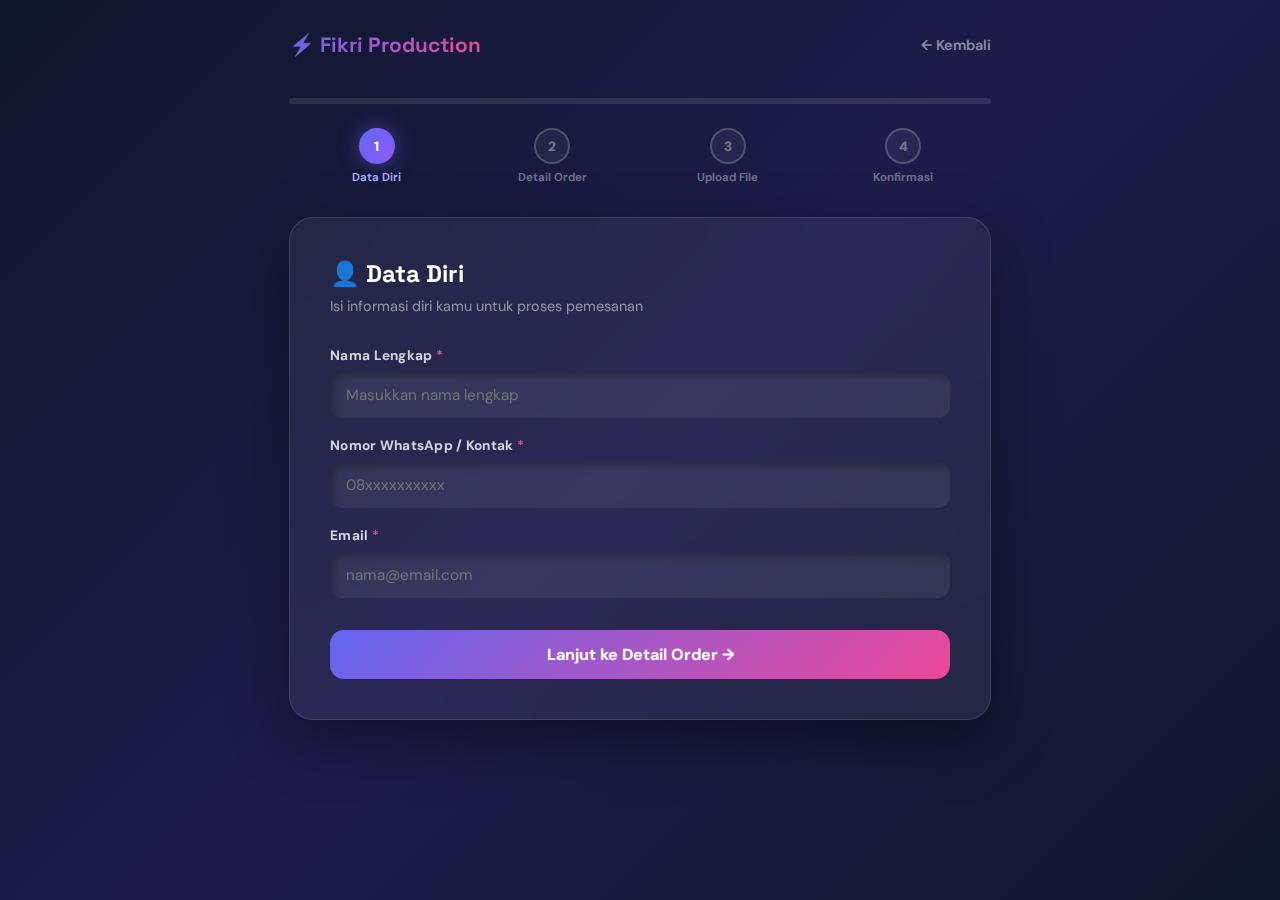
<file: templates/form-pemesanan.html>
<!DOCTYPE html>
<html lang="id">
<head>
  <meta charset="UTF-8"/>
  <meta name="viewport" content="width=device-width, initial-scale=1.0"/>
  <title>Form Pemesanan – Fikri Production</title>
  <link href="https://fonts.googleapis.com/css2?family=Space+Grotesk:wght@400;700;900&family=DM+Sans:wght@400;600;700&display=swap" rel="stylesheet"/>
  <style>
    *, *::before, *::after { box-sizing: border-box; margin: 0; padding: 0; }
    :root {
      --primary:#6366F1; --secondary:#8B5CF6; --accent:#EC4899;
      --success:#10B981; --warning:#F59E0B; --dark:#0F172A;
    }
    body { font-family:'DM Sans',sans-serif; background:linear-gradient(135deg,#0F172A 0%,#1E1B4B 50%,#0F172A 100%); min-height:100vh; color:#fff; }
    .page-wrap { max-width:740px; margin:0 auto; padding:2rem 1.2rem 4rem; }

    /* HEADER */
    .page-header { display:flex; align-items:center; justify-content:space-between; margin-bottom:2.5rem; }
    .logo { font-family:'Space Grotesk',sans-serif; font-size:1.3rem; font-weight:900; background:linear-gradient(135deg,var(--primary),var(--accent)); -webkit-background-clip:text; -webkit-text-fill-color:transparent; text-decoration:none; }
    .back-link { color:rgba(255,255,255,0.5); text-decoration:none; font-size:0.9rem; font-weight:600; display:flex; align-items:center; gap:0.4rem; transition:color 0.2s; }
    .back-link:hover { color:#fff; }

    /* PROGRESS */
    .progress-wrap { margin-bottom:2rem; }
    .progress-bar-bg { background:rgba(255,255,255,0.1); border-radius:8px; height:6px; margin-bottom:1.5rem; }
    .progress-bar-fill { background:linear-gradient(90deg,var(--primary),var(--accent)); border-radius:8px; height:100%; transition:width 0.5s ease; }
    .steps-indicator { display:flex; justify-content:space-between; position:relative; }
    .step-dot-wrap { display:flex; flex-direction:column; align-items:center; gap:0.4rem; flex:1; }
    .step-dot { width:36px; height:36px; border-radius:50%; display:flex; align-items:center; justify-content:center; font-weight:700; font-size:0.85rem; border:2px solid rgba(255,255,255,0.2); background:rgba(255,255,255,0.05); color:rgba(255,255,255,0.4); transition:all 0.3s; }
    .step-dot.active { background:linear-gradient(135deg,var(--primary),var(--secondary)); border-color:transparent; color:#fff; box-shadow:0 0 20px rgba(99,102,241,0.5); }
    .step-dot.done { background:var(--success); border-color:transparent; color:#fff; }
    .step-label { font-size:0.72rem; color:rgba(255,255,255,0.4); text-align:center; font-weight:600; }
    .step-label.active { color:#A5B4FC; }

    /* CARD */
    .form-card {
      background:rgba(255,255,255,0.06);
      backdrop-filter:blur(30px);
      border:1px solid rgba(255,255,255,0.12);
      border-radius:24px;
      padding:2.5rem;
      box-shadow:0 20px 60px rgba(0,0,0,0.4);
    }
    .step-title { font-family:'Space Grotesk',sans-serif; font-size:1.5rem; font-weight:700; margin-bottom:0.5rem; }
    .step-subtitle { color:rgba(255,255,255,0.5); font-size:0.9rem; margin-bottom:2rem; }

    /* STEP PANELS */
    .step-panel { display:none; animation:fadeIn 0.4s ease; }
    .step-panel.active { display:block; }
    @keyframes fadeIn { from{opacity:0;transform:translateY(12px)} to{opacity:1;transform:translateY(0)} }

    /* INPUTS */
    .form-group { margin-bottom:1.2rem; }
    label { display:block; font-size:0.85rem; font-weight:700; color:rgba(255,255,255,0.8); margin-bottom:0.5rem; letter-spacing:0.02em; }
    label span.req { color:var(--accent); }
    input[type=text], input[type=email], input[type=number], input[type=date], select, textarea {
      width:100%; padding:0.8rem 1rem; border-radius:12px; border:none; outline:none;
      background:rgba(255,255,255,0.07);
      box-shadow:inset 3px 3px 8px rgba(0,0,0,0.3), inset -2px -2px 6px rgba(255,255,255,0.04);
      color:#fff; font-family:'DM Sans',sans-serif; font-size:0.95rem;
      transition:box-shadow 0.2s, background 0.2s;
    }
    input:focus, select:focus, textarea:focus {
      background:rgba(99,102,241,0.15);
      box-shadow:inset 3px 3px 8px rgba(0,0,0,0.3), 0 0 0 2px rgba(99,102,241,0.5);
    }
    select option { background:#1E1B4B; }
    textarea { min-height:90px; resize:vertical; }
    .form-row { display:grid; grid-template-columns:1fr 1fr; gap:1rem; }
    @media(max-width:480px){ .form-row{grid-template-columns:1fr;} }

    /* RADIO CARDS */
    .radio-group { display:flex; gap:0.75rem; }
    .radio-card { flex:1; }
    .radio-card input { display:none; }
    .radio-label {
      display:flex; flex-direction:column; align-items:center; justify-content:center; gap:0.3rem;
      padding:1rem; border-radius:14px; cursor:pointer;
      border:2px solid rgba(255,255,255,0.12); background:rgba(255,255,255,0.04);
      text-align:center; transition:all 0.2s; font-weight:600; font-size:0.9rem;
    }
    .radio-label span.icon { font-size:1.6rem; }
    .radio-card input:checked + .radio-label { border-color:var(--primary); background:rgba(99,102,241,0.2); color:#A5B4FC; }

    /* UPLOAD ZONE */
    .upload-zone {
      border:2px dashed rgba(99,102,241,0.4); border-radius:16px; padding:2.5rem;
      text-align:center; cursor:pointer; transition:all 0.3s; background:rgba(99,102,241,0.05);
    }
    .upload-zone:hover, .upload-zone.drag-over { border-color:var(--primary); background:rgba(99,102,241,0.12); }
    .upload-icon { font-size:2.5rem; margin-bottom:0.75rem; }
    .upload-zone h4 { font-family:'Space Grotesk',sans-serif; font-weight:700; margin-bottom:0.3rem; }
    .upload-zone p { color:rgba(255,255,255,0.5); font-size:0.85rem; }
    .upload-zone input { display:none; }
    .upload-btn {
      display:inline-block; margin-top:1rem; padding:0.6rem 1.5rem;
      background:linear-gradient(135deg,var(--primary),var(--secondary));
      border-radius:25px; color:#fff; font-weight:700; font-size:0.9rem; cursor:pointer;
    }
    .file-list { margin-top:1rem; display:flex; flex-direction:column; gap:0.5rem; }
    .file-item {
      display:flex; align-items:center; gap:0.75rem; padding:0.7rem 1rem;
      background:rgba(255,255,255,0.06); border-radius:10px; font-size:0.85rem;
    }
    .file-item-icon { font-size:1.2rem; }
    .file-item-name { flex:1; overflow:hidden; text-overflow:ellipsis; white-space:nowrap; }
    .file-item-size { color:rgba(255,255,255,0.4); font-size:0.78rem; white-space:nowrap; }
    .file-remove {
      width:22px; height:22px; border-radius:50%; background:rgba(239,68,68,0.2);
      border:none; color:#FCA5A5; cursor:pointer; display:flex; align-items:center; justify-content:center;
      font-size:1rem; line-height:1; transition:transform 0.2s, background 0.2s; flex-shrink:0;
    }
    .file-remove:hover { transform:rotate(90deg); background:rgba(239,68,68,0.4); }
    .file-count-badge { display:inline-block; background:rgba(99,102,241,0.2); color:#A5B4FC; padding:0.2rem 0.7rem; border-radius:20px; font-size:0.78rem; font-weight:700; margin-top:0.5rem; }

    /* SUMMARY */
    .summary-grid { display:grid; grid-template-columns:1fr 1fr; gap:0.75rem; }
    @media(max-width:480px){ .summary-grid{grid-template-columns:1fr;} }
    .summary-item { background:rgba(255,255,255,0.05); border-radius:12px; padding:0.9rem 1rem; }
    .summary-item .s-label { font-size:0.75rem; color:rgba(255,255,255,0.4); font-weight:700; text-transform:uppercase; letter-spacing:0.05em; margin-bottom:0.3rem; }
    .summary-item .s-value { font-weight:700; font-size:0.95rem; }

    /* BUTTONS */
    .btn-row { display:flex; gap:0.75rem; margin-top:2rem; }
    .btn-next {
      flex:1; padding:0.9rem; border:none; border-radius:14px; cursor:pointer;
      background:linear-gradient(135deg,var(--primary),var(--accent)); color:#fff;
      font-family:'DM Sans',sans-serif; font-weight:700; font-size:1rem;
      transition:transform 0.2s, box-shadow 0.2s;
    }
    .btn-next:hover { transform:translateY(-2px); box-shadow:0 8px 25px rgba(99,102,241,0.4); }
    .btn-prev {
      padding:0.9rem 1.5rem; border:1px solid rgba(255,255,255,0.2); border-radius:14px; cursor:pointer;
      background:transparent; color:#fff; font-family:'DM Sans',sans-serif; font-weight:700; font-size:1rem;
      transition:background 0.2s;
    }
    .btn-prev:hover { background:rgba(255,255,255,0.08); }
    .btn-submit { flex:1; }

    /* SPINNER */
    .spinner { display:none; width:20px; height:20px; border:3px solid rgba(255,255,255,0.3); border-top-color:#fff; border-radius:50%; animation:spin 0.7s linear infinite; margin:0 auto; }
    @keyframes spin { to{transform:rotate(360deg)} }

    /* ERROR */
    .error-box { background:rgba(239,68,68,0.15); border:1px solid rgba(239,68,68,0.3); border-radius:12px; padding:1rem; color:#FCA5A5; font-size:0.9rem; margin-top:1rem; display:none; }
  </style>
</head>
<body>
<div class="page-wrap">
  <div class="page-header">
    <a href="/" class="logo">⚡ Fikri Production</a>
    <a href="/" class="back-link">← Kembali</a>
  </div>

  <!-- PROGRESS -->
  <div class="progress-wrap">
    <div class="progress-bar-bg">
      <div class="progress-bar-fill" id="progressBar" style="width:0%"></div>
    </div>
    <div class="steps-indicator">
      <div class="step-dot-wrap">
        <div class="step-dot active" id="dot1">1</div>
        <div class="step-label active" id="lbl1">Data Diri</div>
      </div>
      <div class="step-dot-wrap">
        <div class="step-dot" id="dot2">2</div>
        <div class="step-label" id="lbl2">Detail Order</div>
      </div>
      <div class="step-dot-wrap">
        <div class="step-dot" id="dot3">3</div>
        <div class="step-label" id="lbl3">Upload File</div>
      </div>
      <div class="step-dot-wrap">
        <div class="step-dot" id="dot4">4</div>
        <div class="step-label" id="lbl4">Konfirmasi</div>
      </div>
    </div>
  </div>

  <div class="form-card">
    <!-- STEP 1 -->
    <div class="step-panel active" id="step1">
      <div class="step-title">👤 Data Diri</div>
      <div class="step-subtitle">Isi informasi diri kamu untuk proses pemesanan</div>
      <div class="form-group">
        <label>Nama Lengkap <span class="req">*</span></label>
        <input type="text" id="nama" placeholder="Masukkan nama lengkap" required/>
      </div>
      <div class="form-group">
        <label>Nomor WhatsApp / Kontak <span class="req">*</span></label>
        <input type="text" id="kontak" placeholder="08xxxxxxxxxx" required/>
      </div>
      <div class="form-group">
        <label>Email <span class="req">*</span></label>
        <input type="email" id="email" placeholder="nama@email.com" required/>
      </div>
      <div class="btn-row">
        <button class="btn-next" onclick="goNext(1)">Lanjut ke Detail Order →</button>
      </div>
    </div>

    <!-- STEP 2 -->
    <div class="step-panel" id="step2">
      <div class="step-title">🖨️ Detail Order</div>
      <div class="step-subtitle">Pilih spesifikasi cetakan kamu</div>
      <div class="form-group">
        <label>Jenis Print <span class="req">*</span></label>
        <select id="jenis_print">
          <option value="">-- Pilih Jenis --</option>
          <option>Document Printing</option>
          <option>Laporan / Skripsi</option>
          <option>Makalah / Tugas</option>
          <option>Foto</option>
          <option>Lainnya</option>
        </select>
      </div>
      <div class="form-group">
        <label>Warna <span class="req">*</span></label>
        <div class="radio-group">
          <div class="radio-card">
            <input type="radio" name="warna" id="bw" value="Hitam Putih"/>
            <label class="radio-label" for="bw">
              <span class="icon">⬛</span>Hitam Putih
            </label>
          </div>
          <div class="radio-card">
            <input type="radio" name="warna" id="color" value="Berwarna"/>
            <label class="radio-label" for="color">
              <span class="icon">🎨</span>Berwarna
            </label>
          </div>
        </div>
      </div>
      <div class="form-row">
        <div class="form-group">
          <label>Ukuran Kertas <span class="req">*</span></label>
          <select id="ukuran">
            <option value="">-- Pilih --</option>
            <option>A4</option><option>A3</option><option>F4</option><option>Letter</option>
          </select>
        </div>
        <div class="form-group">
          <label>Jumlah Lembar <span class="req">*</span></label>
          <input type="number" id="jumlah" min="1" placeholder="mis. 10"/>
        </div>
      </div>
      <div class="form-group">
        <label>Jenis Kertas <span class="req">*</span></label>
        <select id="jenis_kertas">
          <option value="">-- Pilih --</option>
          <option>HVS 70gr</option><option>HVS 80gr</option><option>Art Paper</option><option>Ivory</option>
        </select>
      </div>
      <div class="form-group">
        <label>Tanggal Ambil <span class="req">*</span></label>
        <input type="date" id="tanggal_ambil"/>
      </div>
      <div class="form-group">
        <label>Catatan Tambahan</label>
        <textarea id="catatan" placeholder="Instruksi khusus, halaman tertentu, dsb..."></textarea>
      </div>
      <div class="btn-row">
        <button class="btn-prev" onclick="goPrev(2)">← Kembali</button>
        <button class="btn-next" onclick="goNext(2)">Lanjut Upload File →</button>
      </div>
    </div>

    <!-- STEP 3 -->
    <div class="step-panel" id="step3">
      <div class="step-title">📂 Upload File</div>
      <div class="step-subtitle">Upload file yang ingin dicetak (opsional, maks 10 file)</div>
      <div class="upload-zone" id="dropZone" onclick="document.getElementById('fileInput').click()">
        <div ondragover="handleDragOver(event)" ondragleave="handleDragLeave(event)" ondrop="handleDrop(event)" style="pointer-events:all">
          <div class="upload-icon">📁</div>
          <h4>Drag & Drop file di sini</h4>
          <p>atau klik untuk memilih file</p>
          <p style="margin-top:0.4rem;font-size:0.8rem;color:rgba(255,255,255,0.35);">PDF, PNG, JPG, JPEG, DOCX • Maks 20MB/file • Maks 10 file</p>
          <div class="upload-btn">Pilih File</div>
        </div>
      </div>
      <input type="file" id="fileInput" multiple accept=".pdf,.png,.jpg,.jpeg,.docx" onchange="handleFiles(this.files)" style="display:none"/>
      <div id="fileList" class="file-list"></div>
      <div id="fileCount"></div>
      <div class="btn-row" style="margin-top:1.5rem">
        <button class="btn-prev" onclick="goPrev(3)">← Kembali</button>
        <button class="btn-next" onclick="goNext(3)">Lanjut Konfirmasi →</button>
      </div>
    </div>

    <!-- STEP 4 -->
    <div class="step-panel" id="step4">
      <div class="step-title">✅ Konfirmasi Pesanan</div>
      <div class="step-subtitle">Periksa kembali detail pesananmu sebelum submit</div>
      <div class="summary-grid" id="summaryGrid"></div>
      <div class="error-box" id="errorBox"></div>
      <div class="btn-row">
        <button class="btn-prev" onclick="goPrev(4)">← Kembali</button>
        <button class="btn-next btn-submit" id="submitBtn" onclick="submitOrder()">
          <span id="submitText">🚀 Submit Pesanan</span>
          <div class="spinner" id="submitSpinner"></div>
        </button>
      </div>
    </div>
  </div>
</div>

<script>
  let currentStep = 1;
  const totalSteps = 4;
  let uploadedFiles = [];

  const stepLabels = ['Data Diri','Detail Order','Upload File','Konfirmasi'];

  function updateProgress(step) {
    const pct = ((step - 1) / (totalSteps - 1)) * 100;
    document.getElementById('progressBar').style.width = pct + '%';
    for (let i = 1; i <= totalSteps; i++) {
      const dot = document.getElementById('dot'+i);
      const lbl = document.getElementById('lbl'+i);
      dot.className = 'step-dot' + (i === step ? ' active' : i < step ? ' done' : '');
      lbl.className = 'step-label' + (i === step ? ' active' : '');
      dot.textContent = i < step ? '✓' : i;
    }
  }

  function goNext(fromStep) {
    if (!validateStep(fromStep)) return;
    if (fromStep === 4) return;
    if (fromStep === totalSteps - 1) buildSummary();
    document.getElementById('step'+fromStep).classList.remove('active');
    currentStep = fromStep + 1;
    document.getElementById('step'+currentStep).classList.add('active');
    updateProgress(currentStep);
    window.scrollTo({top:0,behavior:'smooth'});
  }

  function goPrev(fromStep) {
    document.getElementById('step'+fromStep).classList.remove('active');
    currentStep = fromStep - 1;
    document.getElementById('step'+currentStep).classList.add('active');
    updateProgress(currentStep);
    window.scrollTo({top:0,behavior:'smooth'});
  }

  function validateStep(step) {
    if (step === 1) {
      const nama = document.getElementById('nama').value.trim();
      const kontak = document.getElementById('kontak').value.trim();
      const email = document.getElementById('email').value.trim();
      if (!nama) { alert('Nama wajib diisi'); return false; }
      if (!kontak) { alert('Kontak wajib diisi'); return false; }
      if (!email || !email.includes('@')) { alert('Email valid wajib diisi'); return false; }
    }
    if (step === 2) {
      const jp = document.getElementById('jenis_print').value;
      const warna = document.querySelector('input[name="warna"]:checked');
      const uk = document.getElementById('ukuran').value;
      const jk = document.getElementById('jenis_kertas').value;
      const jml = document.getElementById('jumlah').value;
      const tgl = document.getElementById('tanggal_ambil').value;
      if (!jp) { alert('Pilih jenis print'); return false; }
      if (!warna) { alert('Pilih warna'); return false; }
      if (!uk) { alert('Pilih ukuran'); return false; }
      if (!jk) { alert('Pilih jenis kertas'); return false; }
      if (!jml || parseInt(jml) < 1) { alert('Masukkan jumlah yang valid'); return false; }
      if (!tgl) { alert('Pilih tanggal ambil'); return false; }
    }
    return true;
  }

  // FILE HANDLING
  function handleFiles(files) {
    const arr = Array.from(files);
    const MAX_FILES = 10;
    const MAX_SIZE = 20 * 1024 * 1024;
    const ALLOWED = ['pdf','png','jpg','jpeg','docx'];

    for (const f of arr) {
      if (uploadedFiles.length >= MAX_FILES) {
        alert(`Maksimal ${MAX_FILES} file!`); break;
      }
      const ext = f.name.split('.').pop().toLowerCase();
      if (!ALLOWED.includes(ext)) { alert(`Format ${ext} tidak diizinkan`); continue; }
      if (f.size > MAX_SIZE) { alert(`${f.name} melebihi 20MB`); continue; }
      uploadedFiles.push(f);
    }
    renderFileList();
  }

  function renderFileList() {
    const list = document.getElementById('fileList');
    const cnt = document.getElementById('fileCount');
    list.innerHTML = '';
    uploadedFiles.forEach((f, i) => {
      const ext = f.name.split('.').pop().toLowerCase();
      const icon = ['png','jpg','jpeg'].includes(ext) ? '🖼️' : ext === 'pdf' ? '📄' : '📝';
      const size = f.size < 1024*1024 ? (f.size/1024).toFixed(0)+'KB' : (f.size/1024/1024).toFixed(1)+'MB';
      const el = document.createElement('div');
      el.className = 'file-item';
      el.innerHTML = `<span class="file-item-icon">${icon}</span><span class="file-item-name">${f.name}</span><span class="file-item-size">${size}</span><button class="file-remove" onclick="removeFile(${i})">×</button>`;
      list.appendChild(el);
    });
    if (uploadedFiles.length > 0) {
      cnt.innerHTML = `<div class="file-count-badge">${uploadedFiles.length}/10 file dipilih</div>`;
    } else {
      cnt.innerHTML = '';
    }
  }

  function removeFile(idx) {
    uploadedFiles.splice(idx, 1);
    renderFileList();
  }

  // DRAG & DROP
  const dropZone = document.getElementById('dropZone');
  function handleDragOver(e) { e.preventDefault(); dropZone.classList.add('drag-over'); }
  function handleDragLeave(e) { dropZone.classList.remove('drag-over'); }
  function handleDrop(e) {
    e.preventDefault();
    dropZone.classList.remove('drag-over');
    handleFiles(e.dataTransfer.files);
  }
  // Prevent redirect when clicking inside dropzone
  dropZone.addEventListener('click', function(e) {
    document.getElementById('fileInput').click();
    e.stopPropagation();
  });

  // SUMMARY
  function buildSummary() {
    const warna = document.querySelector('input[name="warna"]:checked');
    const data = [
      ['👤 Nama', document.getElementById('nama').value],
      ['📱 Kontak', document.getElementById('kontak').value],
      ['📧 Email', document.getElementById('email').value],
      ['🖨️ Jenis Print', document.getElementById('jenis_print').value],
      ['🎨 Warna', warna ? warna.value : '-'],
      ['📏 Ukuran', document.getElementById('ukuran').value],
      ['📄 Jenis Kertas', document.getElementById('jenis_kertas').value],
      ['🔢 Jumlah', document.getElementById('jumlah').value + ' lembar'],
      ['📅 Tanggal Ambil', document.getElementById('tanggal_ambil').value],
      ['📁 File Upload', uploadedFiles.length + ' file'],
    ];
    const catatan = document.getElementById('catatan').value.trim();
    if (catatan) data.push(['📝 Catatan', catatan]);

    const grid = document.getElementById('summaryGrid');
    grid.innerHTML = data.map(([l, v]) => `
      <div class="summary-item">
        <div class="s-label">${l}</div>
        <div class="s-value">${v || '-'}</div>
      </div>`).join('');
  }

  // SUBMIT
  async function submitOrder() {
    const btn = document.getElementById('submitBtn');
    const txt = document.getElementById('submitText');
    const spin = document.getElementById('submitSpinner');
    const errBox = document.getElementById('errorBox');

    btn.disabled = true;
    txt.style.display = 'none';
    spin.style.display = 'block';
    errBox.style.display = 'none';

    const warna = document.querySelector('input[name="warna"]:checked');
    const fd = new FormData();
    fd.append('nama', document.getElementById('nama').value);
    fd.append('kontak', document.getElementById('kontak').value);
    fd.append('email', document.getElementById('email').value);
    fd.append('jenis_print', document.getElementById('jenis_print').value);
    fd.append('warna', warna ? warna.value : '');
    fd.append('ukuran', document.getElementById('ukuran').value);
    fd.append('jenis_kertas', document.getElementById('jenis_kertas').value);
    fd.append('jumlah', document.getElementById('jumlah').value);
    fd.append('tanggal_ambil', document.getElementById('tanggal_ambil').value);
    fd.append('catatan', document.getElementById('catatan').value);
    uploadedFiles.forEach(f => fd.append('files[]', f));

    try {
      const res = await fetch('/pesan', { method:'POST', body:fd });
      const data = await res.json();
      if (data.success) {
        localStorage.setItem('lastOrder', JSON.stringify({
          queueNumber: data.nomor_antrian, orderId: data.pesanan_id
        }));
        window.location.href = '/receipt/' + data.pesanan_id;
      } else {
        errBox.innerHTML = (data.errors || ['Terjadi kesalahan.']).join('<br>');
        errBox.style.display = 'block';
        btn.disabled = false;
        txt.style.display = '';
        spin.style.display = 'none';
      }
    } catch(e) {
      errBox.textContent = 'Gagal terhubung ke server. Cek koneksi internet.';
      errBox.style.display = 'block';
      btn.disabled = false;
      txt.style.display = '';
      spin.style.display = 'none';
    }
  }

  // Set minimum date to today
  const today = new Date().toISOString().split('T')[0];
  document.getElementById('tanggal_ambil').setAttribute('min', today);

  updateProgress(1);
</script>
</body>
</html>
</file>
